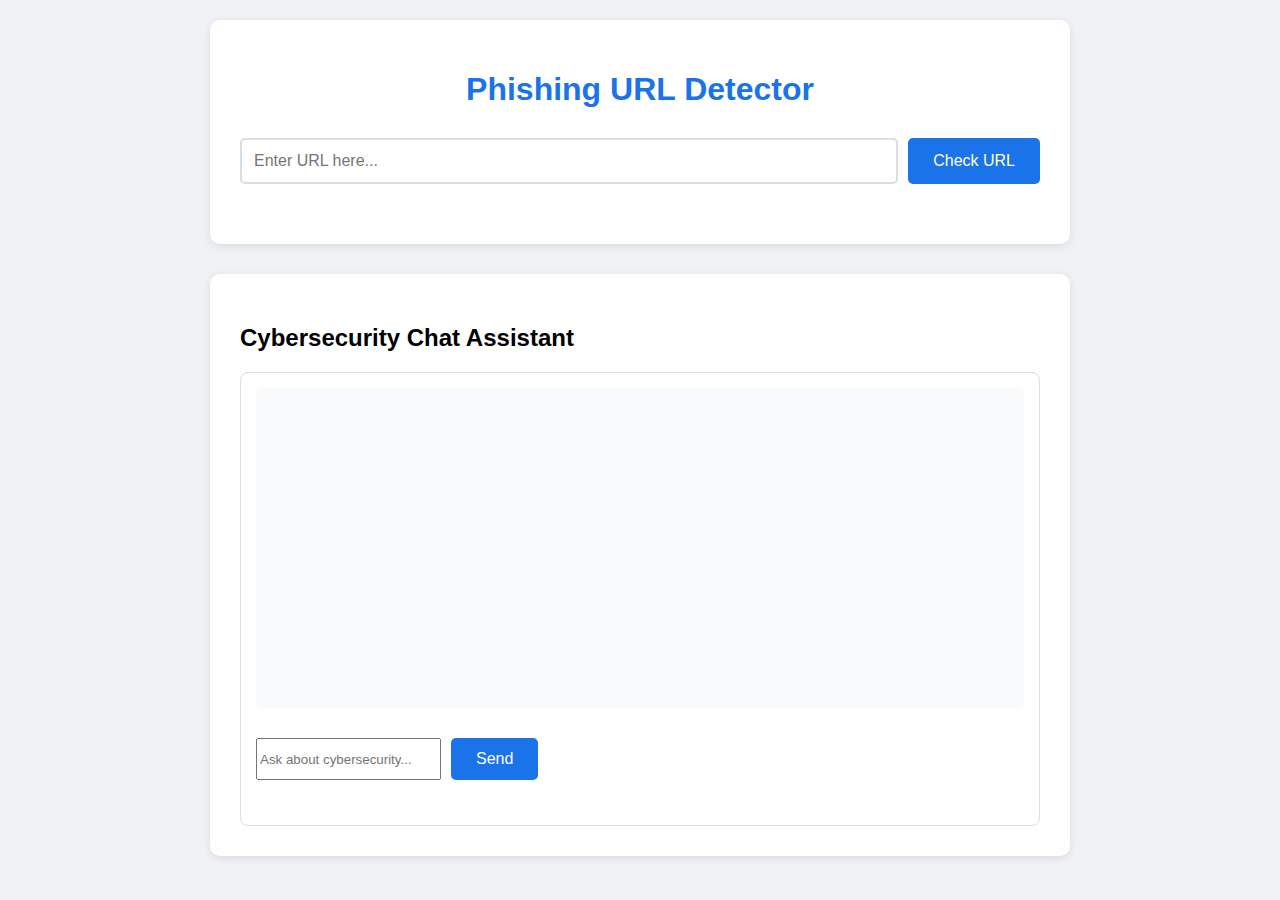
<file: templates/index.html>
<!DOCTYPE html>
<html>
<head>
    <title>Phishing Detector</title>
    <link rel="stylesheet" href="/static/style.css">
</head>
<body>
    <div class="container">
        <h1>Phishing URL Detector</h1>
        <form id="detectForm">
            <input type="url" id="urlInput" placeholder="Enter URL here..." required>
            <button type="submit">Check URL</button>
        </form>
        <div id="result" class="hidden">
            <h2>Result:</h2>
            <p>URL: <span id="resultUrl"></span></p>
            <p>Status: <span id="resultStatus"></span> <small>(Source: <span id="resultSource"></span>)</small></p>
            <p>Confidence: <span id="resultConfidence"></span></p>
        </div>
        <div id="loading" class="hidden">Analyzing...</div>
    </div>

    <div class="container" style="margin-top: 30px;">
        <h2>Cybersecurity Chat Assistant</h2>
        <div id="chatContainer">
            <div id="chatHistory"></div>
            <form id="chatForm">
                <input type="text" id="chatInput" placeholder="Ask about cybersecurity..." required>
                <button type="submit">Send</button>
            </form>
        </div>
    </div>

    <style>
        #chatContainer {
            border: 1px solid #ddd;
            border-radius: 8px;
            padding: 15px;
        }
        
        #chatHistory {
            height: 300px;
            overflow-y: auto;
            margin-bottom: 15px;
            padding: 10px;
            background: #f8f9fa;
            border-radius: 5px;
        }
        
        .message {
            margin: 10px 0;
            padding: 8px 12px;
            border-radius: 15px;
            max-width: 80%;
        }
        
        .user-message {
            background: #e3f2fd;
            margin-left: auto;
        }
        
        .bot-message {
            background: #f1f0f0;
            margin-right: auto;
        }
    </style>

    <script>
        document.getElementById('detectForm').addEventListener('submit', async (e) => {
            e.preventDefault();
            const url = document.getElementById('urlInput').value;
            const resultDiv = document.getElementById('result');
            const loadingDiv = document.getElementById('loading');
            
            loadingDiv.classList.remove('hidden');
            resultDiv.classList.add('hidden');

            try {
                const response = await fetch('/predict', {
                    method: 'POST',
                    headers: {
                        'Content-Type': 'application/json'
                    },
                    body: JSON.stringify({ url })
                });

                const data = await response.json();
                
                if (data.error) {
                    alert(`Error: ${data.error}`);
                    return;
                }

                document.getElementById('resultUrl').textContent = data.url;
                document.getElementById('resultStatus').textContent = data.prediction;
                document.getElementById('resultStatus').className = data.prediction;
                document.getElementById('resultSource').textContent = data.source;

                if (data.source === 'database') {
                    document.getElementById('resultConfidence').textContent = "Verified entry";
                } else {
                    document.getElementById('resultConfidence').textContent = 
                        `${Math.round(data.confidence * 100)}%`;
                }

                resultDiv.classList.remove('hidden');
            } catch (error) {
                alert(`Error: ${error.message}`);
            } finally {
                loadingDiv.classList.add('hidden');
            }
        });

        document.getElementById('chatForm').addEventListener('submit', async (e) => {
            e.preventDefault();
            const input = document.getElementById('chatInput');
            const message = input.value;
            input.value = '';
            
            const chatHistory = document.getElementById('chatHistory');
            
            // Add user message
            chatHistory.innerHTML += `
                <div class="message user-message">
                    <strong>You:</strong> ${message}
                </div>
            `;
            
            try {
                const response = await fetch('/chat', {
                    method: 'POST',
                    headers: {'Content-Type': 'application/json'},
                    body: JSON.stringify({ message })
                });
                
                const data = await response.json();
                
                if(data.error) {
                    throw new Error(data.error);
                }
                
                // Add bot response
                chatHistory.innerHTML += `
                    <div class="message bot-message">
                        <strong>Assistant:</strong> ${data.answer}
                    </div>
                `;
                
                // Scroll to bottom
                chatHistory.scrollTop = chatHistory.scrollHeight;
                
            } catch(error) {
                alert(`Error: ${error.message}`);
            }
        });
    </script>
</body>
</html>
</file>
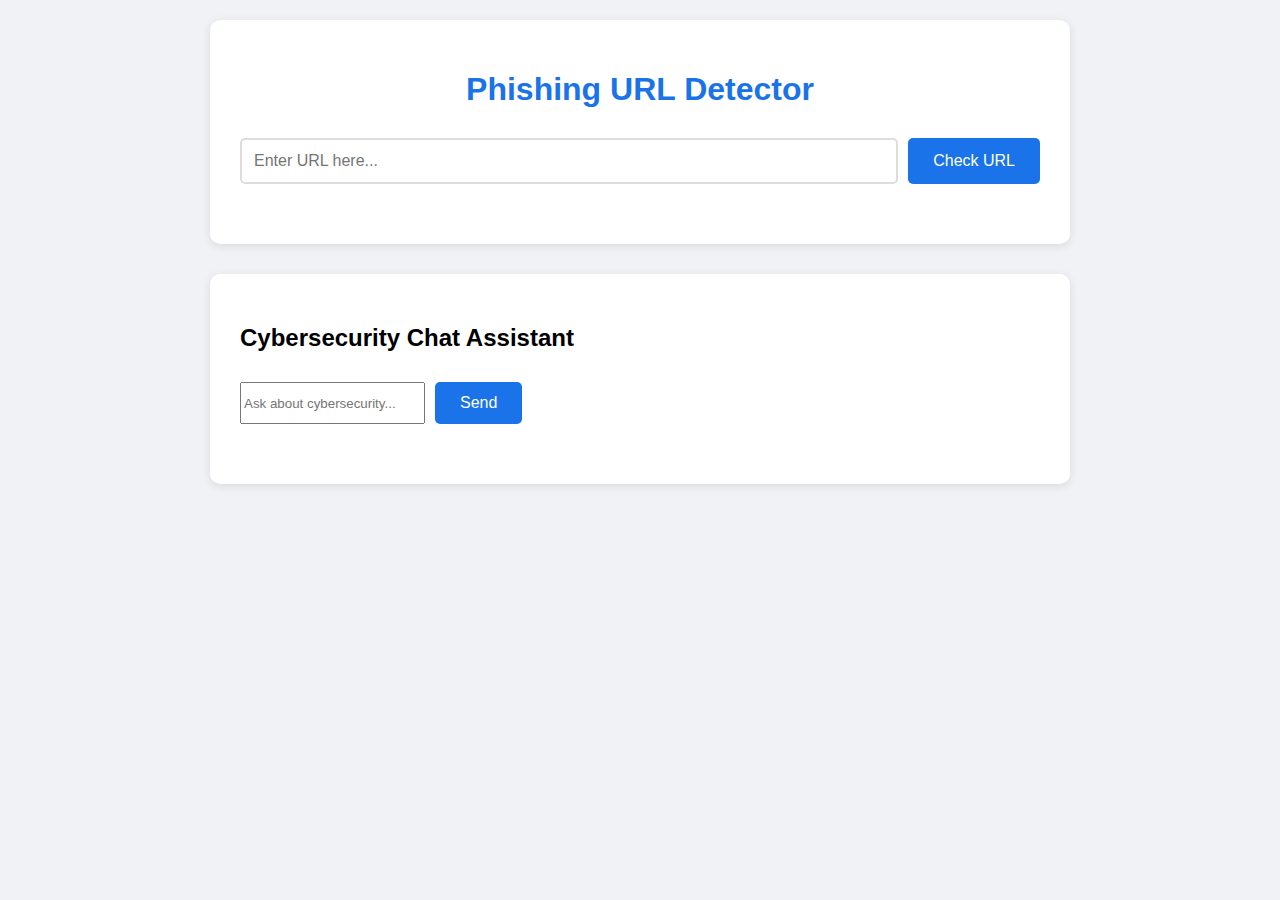
<file: frontend/templates/index.html>
<!DOCTYPE html>
<html>
<head>
    <title>Phishing Detector</title>
    <link rel="stylesheet" href="/static/style.css">
</head>
<body>
    <div class="container">
        <h1>Phishing URL Detector</h1>
        <form id="detectForm">
            <input type="url" id="urlInput" placeholder="Enter URL here..." required>
            <button type="submit">Check URL</button>
        </form>
        <div id="result" class="hidden">
            <h2>Result:</h2>
            <p>URL: <span id="resultUrl"></span></p>
            <p>Status: <span id="resultStatus"></span> <small>(Source: <span id="resultSource"></span>)</small></p>
            <p>Confidence: <span id="resultConfidence"></span></p>
            <div class="feedback-buttons">
                <button class="feedback-good" onclick="submitFeedback('good')">Mark as Good</button>
                <button class="feedback-bad" onclick="submitFeedback('bad')">Mark as Bad</button>
            </div>
        </div>
        <div id="loading" class="hidden">Analyzing...</div>
    </div>

    <div class="container" style="margin-top: 30px;">
        <h2>Cybersecurity Chat Assistant</h2>
        <div id="chatContainer">
            <div id="chatHistory"></div>
            <form id="chatForm">
                <input type="text" id="chatInput" placeholder="Ask about cybersecurity..." required>
                <button type="submit">Send</button>
            </form>
        </div>
    </div>

    <script src="/static/script.js"></script>
</body>
</html>
</file>
<file: static/style.css>
body {
    font-family: Arial, sans-serif;
    margin: 0;
    padding: 20px;
    background-color: #f0f2f5;
}

.container {
    max-width: 800px;
    margin: 0 auto;
    background: white;
    padding: 30px;
    border-radius: 10px;
    box-shadow: 0 2px 10px rgba(0,0,0,0.1);
}

h1 {
    color: #1a73e8;
    text-align: center;
}

form {
    display: flex;
    gap: 10px;
    margin: 30px 0;
}

input[type="url"] {
    flex: 1;
    padding: 12px;
    border: 2px solid #ddd;
    border-radius: 5px;
    font-size: 16px;
}

button {
    padding: 12px 25px;
    background: #1a73e8;
    color: white;
    border: none;
    border-radius: 5px;
    cursor: pointer;
    font-size: 16px;
}

button:hover {
    background: #1557b0;
}

#result {
    margin-top: 20px;
    padding: 20px;
    border-radius: 5px;
}

#result p {
    margin: 10px 0;
}

/* Add source styling */
#result small {
    font-size: 0.8em;
    color: #666;
}

/* Add verified confidence style */
#resultConfidence[data-source="database"] {
    color: #1a73e8;
    font-weight: bold;
}

.good {
    color: #28a745;
    font-weight: bold;
}

.bad {
    color: #dc3545;
    font-weight: bold;
}

.hidden {
    display: none;
}

#loading {
    text-align: center;
    padding: 20px;
    color: #666;
}
</file>
